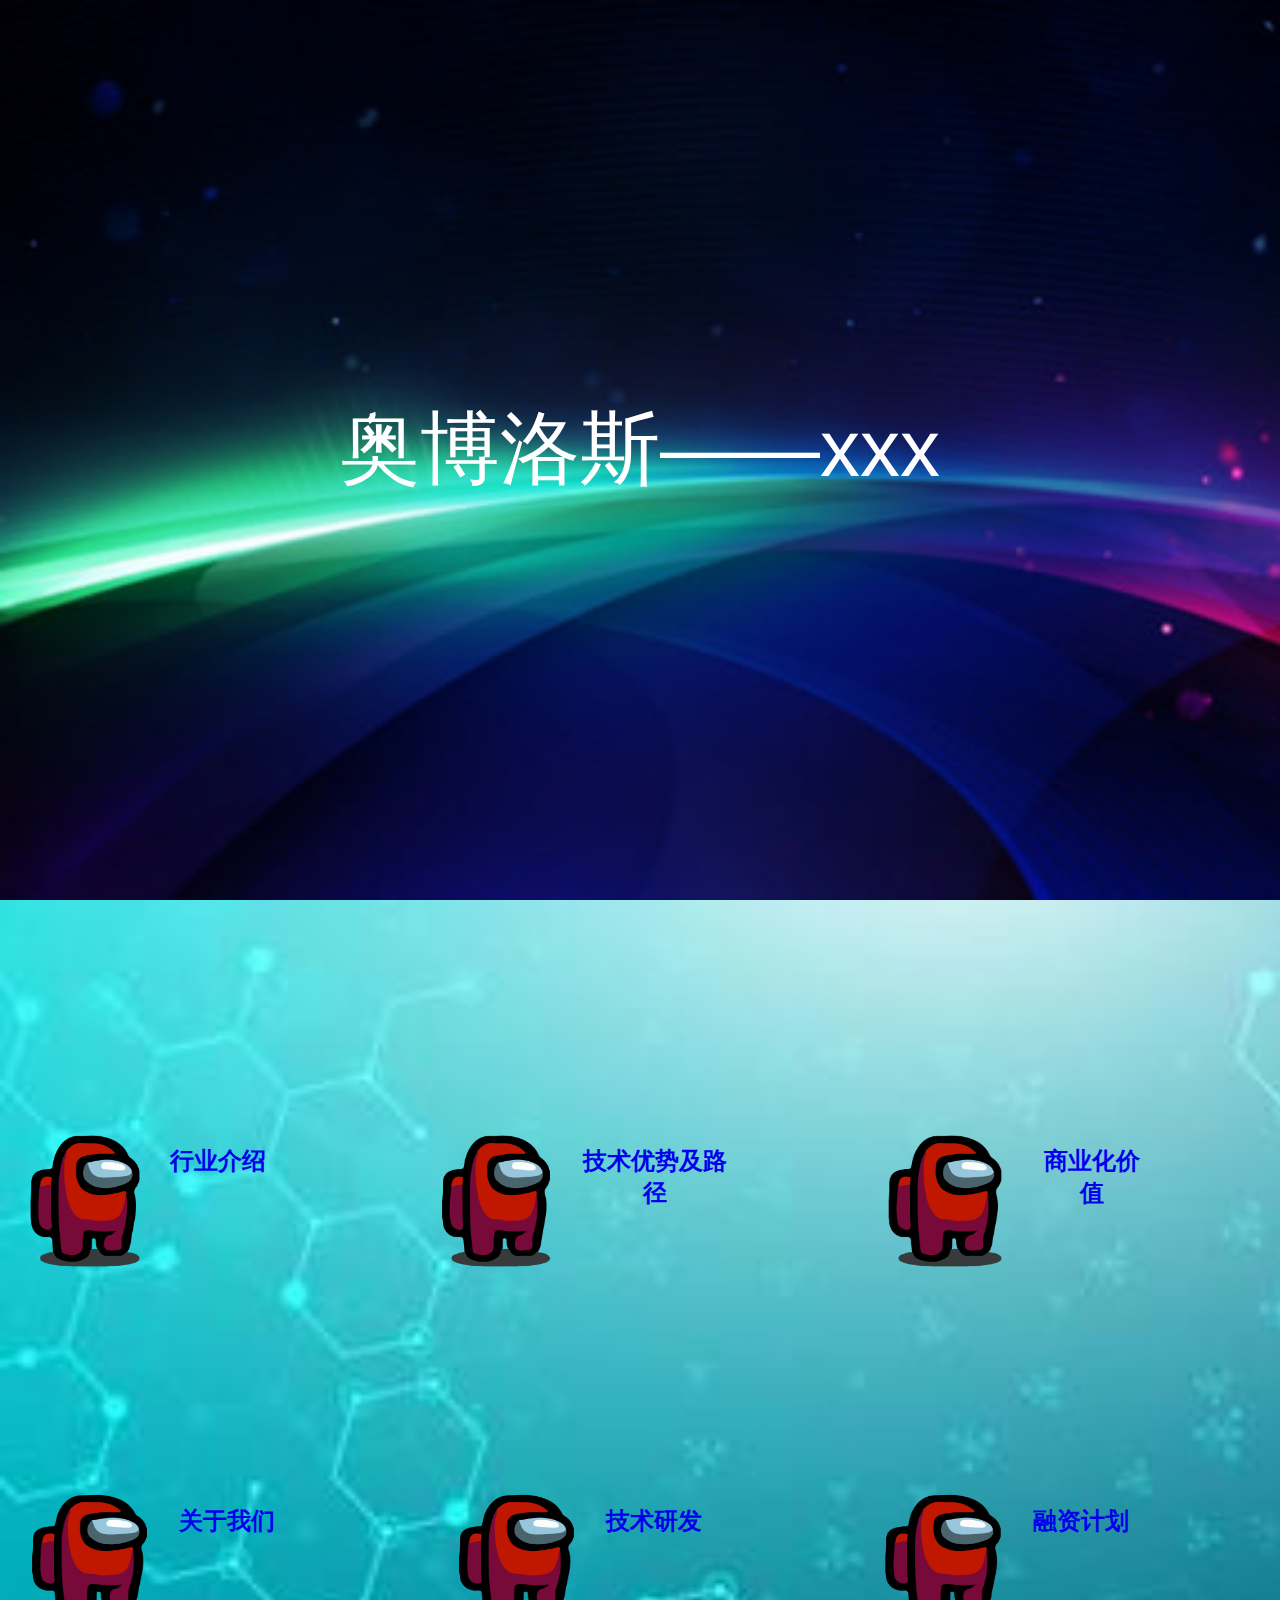
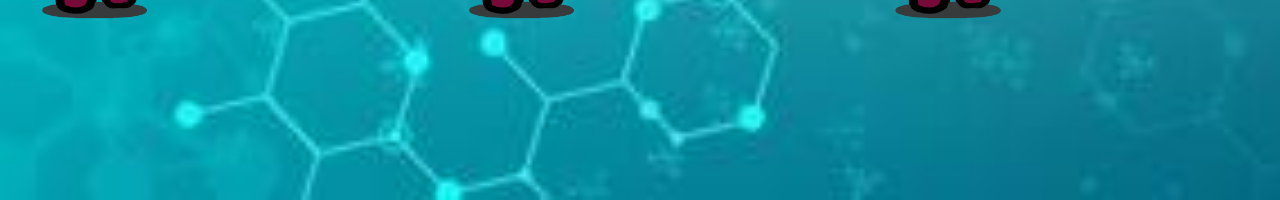
<file: pages/index/index.html>
<!DOCTYPE html>
<html>
<head>
  <meta name="viewport" content="width=device-width, height=device-height, initial-scale=1" charset="UTF-8">
  <link rel="stylesheet" href="index.css">
</head>
  
<body>
  <div class="container" style="background-image:url(../../images/index-welcome.jpg); background-size:cover;">
    <!-- <img src="images/index-welcome.jpg" alt="Snow" width="100%" height="100%"> -->
    <div class="centered">奥博洛斯——xxx</div>
  </div>

  <div class="container" style="background-image:url(../../images/index-menu.jpg); background-size:cover;">
    <div class="menu_elements" style="display: flex;">
      <a href="../../testing.html" style="margin-right: 10%; text-decoration: none; display: flex">
        <img src="../../images/sample-icon.png" width="60%" height="80%" />
        <h2>行业介绍</h2>
      </a>
      <a href="testing.html" style="margin-right: 10%; text-decoration: none; display: flex;">
        <img src="../../images/sample-icon.png" width="60%" height="80%"/>
        <h2>技术优势及路径</h2>
      </a> 
      <a href="testing.html" style="margin-right: 10%; text-decoration: none; display: flex;">
        <img src="../../images/sample-icon.png" width="60%" height="80%"/>
        <h2>商业化价值</h2>
      </a>
    </div>
    <div class="menu_elements_down" style="display: flex;">
      <a href="testing.html" style="margin-right: 10%; text-decoration: none; display: flex">
        <img src="../../images/sample-icon.png" width="60%" height="80%" />
        <h2>关于我们</h2>
      </a>
      <a href="../dev-steps/dev-steps.html" style="margin-right: 10%; text-decoration: none; display: flex;">
        <img src="../../images/sample-icon.png" width="60%" height="80%"/>
        <h2>技术研发</h2>
      </a> 
      <a href="testing.html" style="margin-right: 10%; text-decoration: none; display: flex;">
        <img src="../../images/sample-icon.png" width="60%" height="80%"/>
        <h2>融资计划</h2>
      </a>
    </div>
  </div>
</body>
</html>
</file>
<file: pages/index/index.css>
/* Container holding the image and the text */
body, html {
    height: 100%;
    margin: 0;
}

.container {
    height: 100%;
    position: relative;
    text-align: center;
    color: white;
}

/* Centered text */
.centered {
    position: absolute;
    top: 50%;
    left: 50%;
    transform: translate(-50%, -50%);
    font-family: Helvetica;
    font-size: 500%;
}

.menu_elements {
    position: absolute;
    top: 25%;
    left: 0%;
}

.menu_elements_down {
    position: absolute;
    top: 65%;
    left: 0%;
}
</file>
